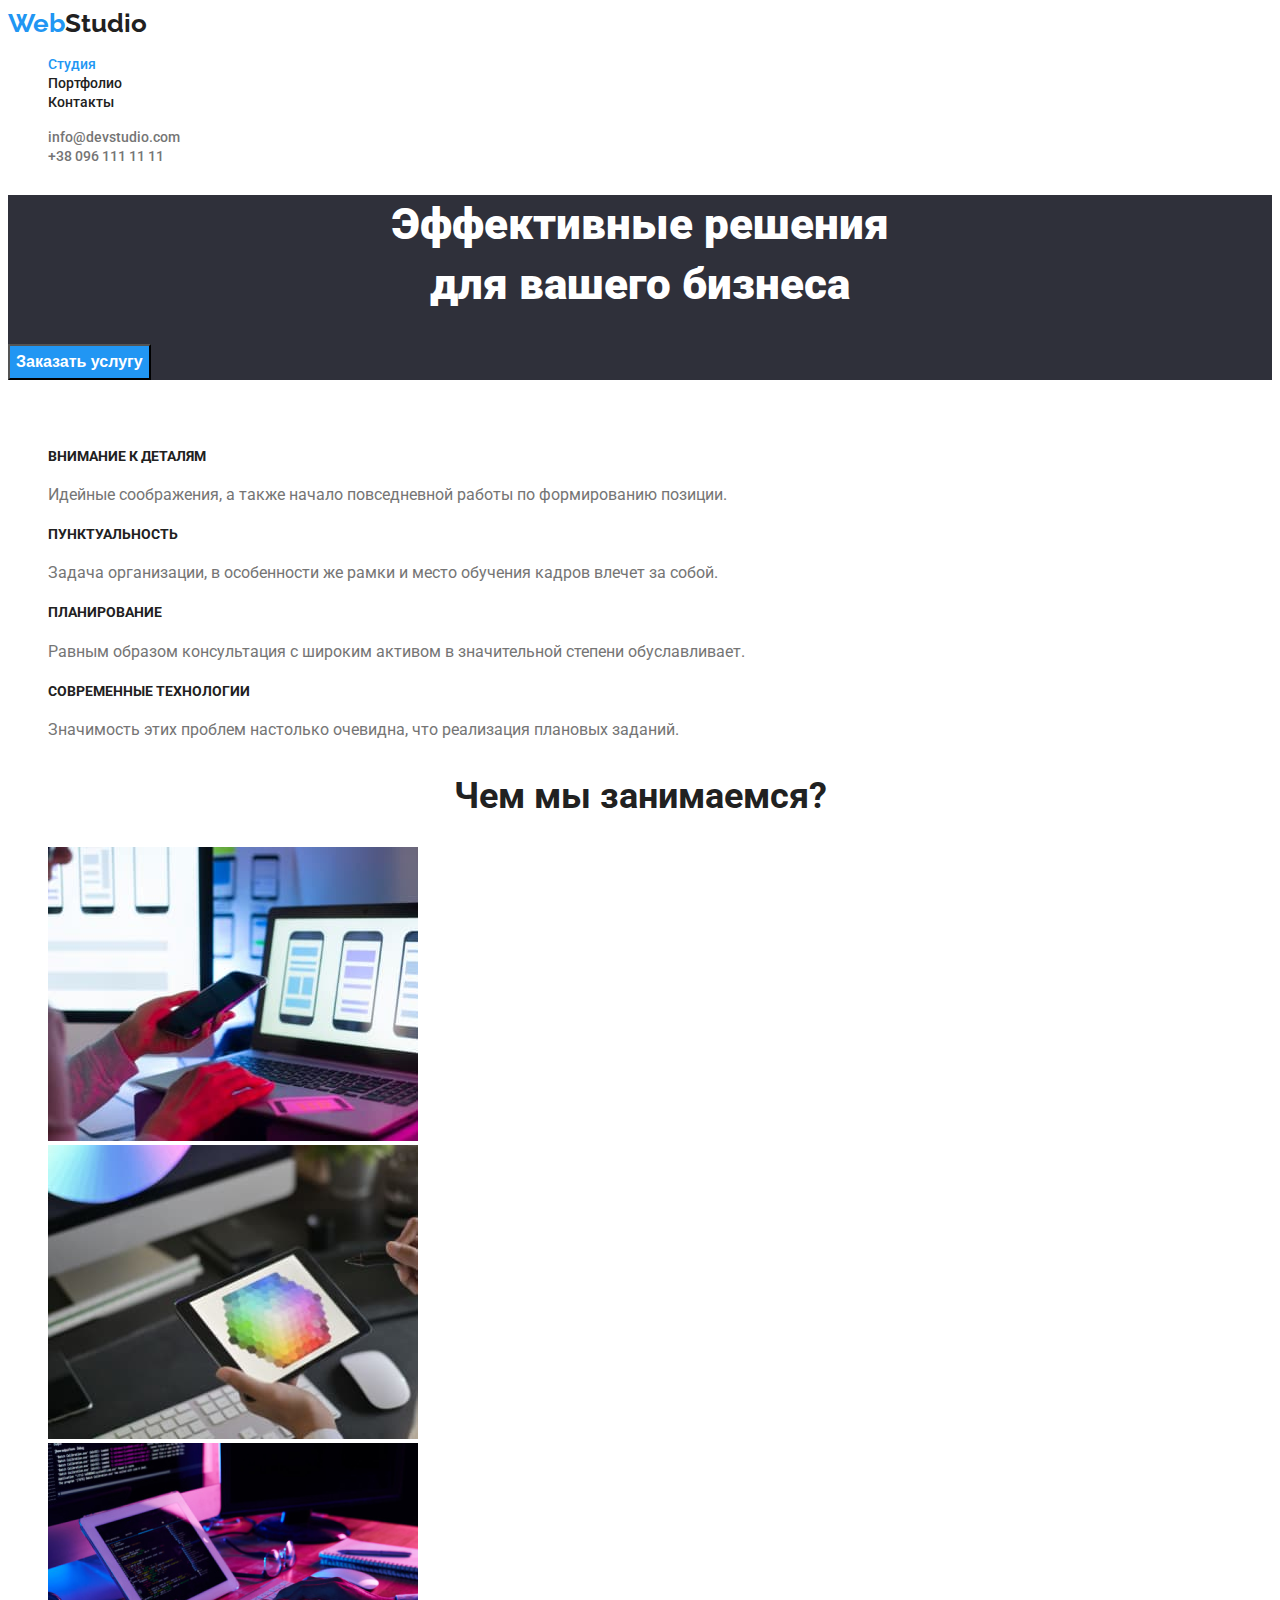
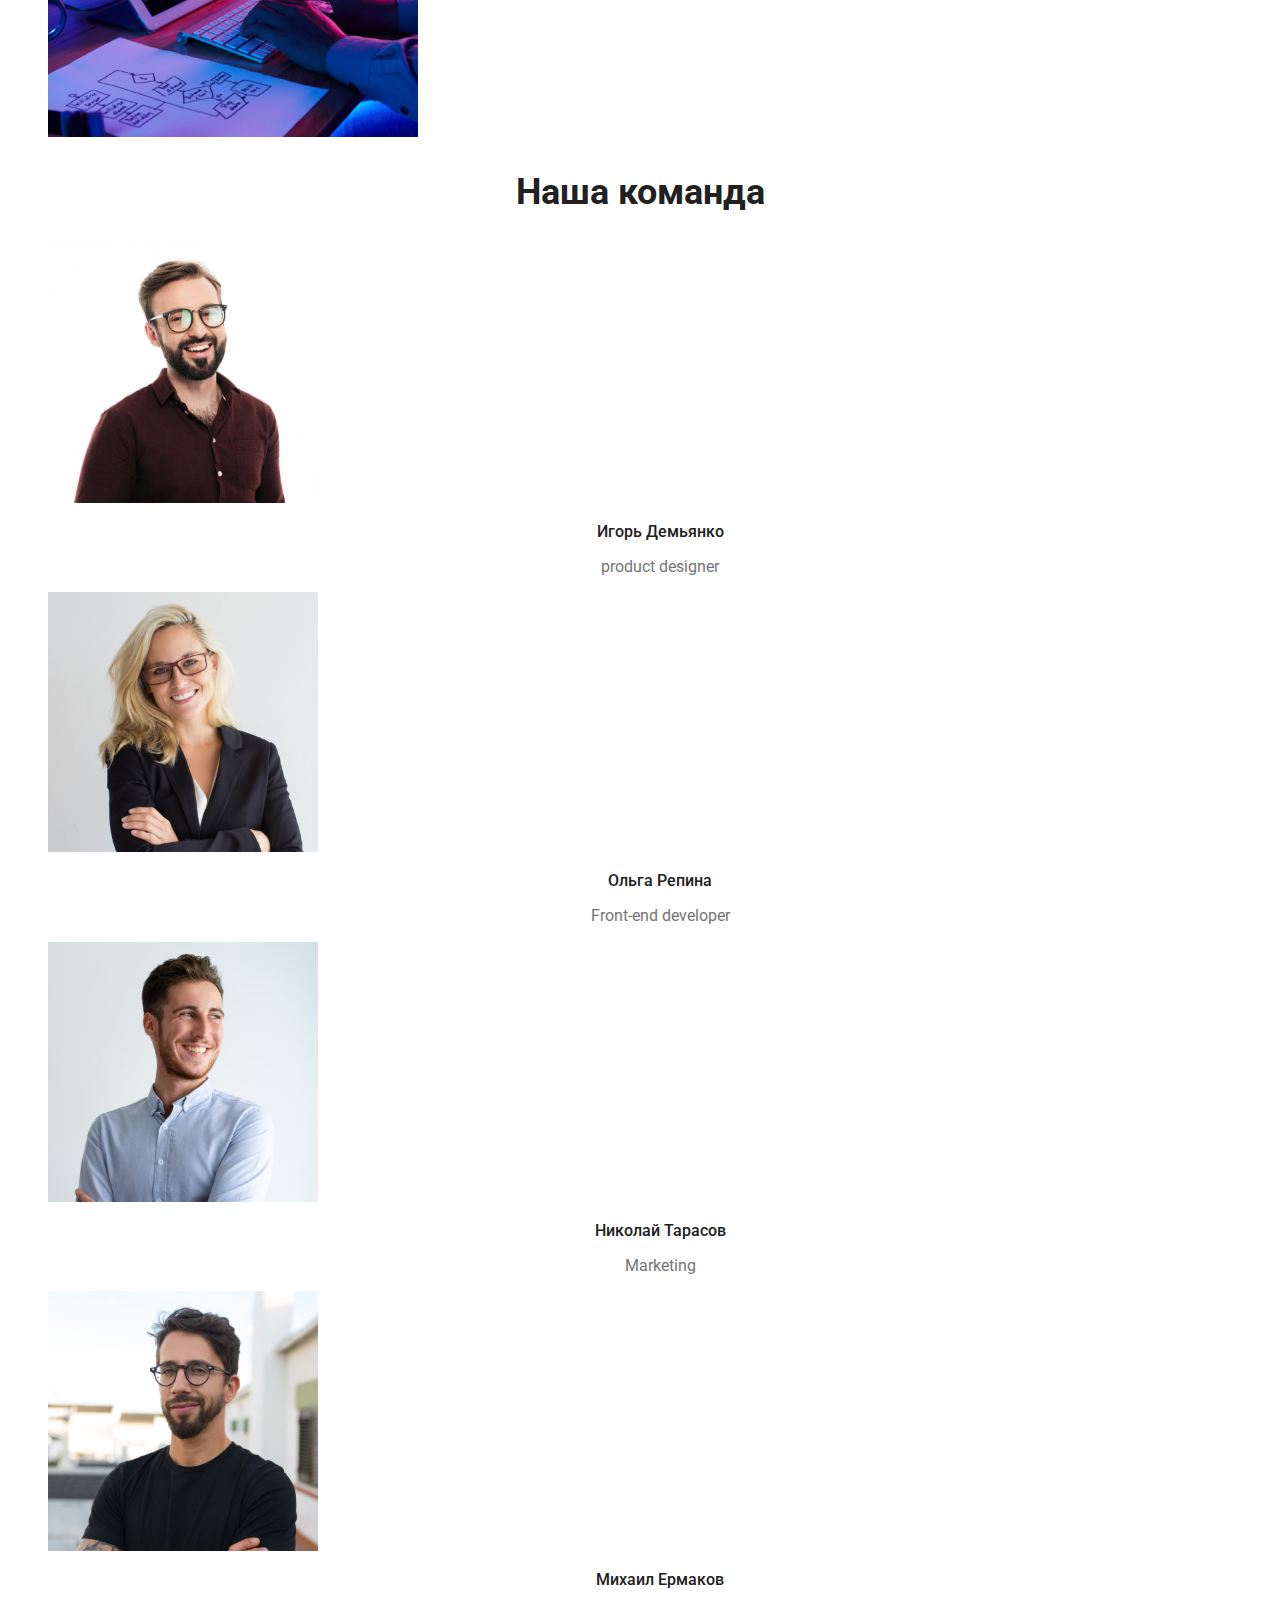
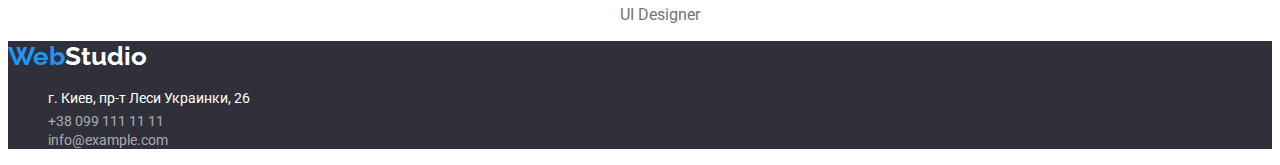
<file: index.html>
<!DOCTYPE html>
<html lang="ru">
  <head>
    <meta charset="UTF-8" />
    <meta http-equiv="X-UA-Compatible" content="IE=edge" />
    <meta name="viewport" content="width=device-width, initial-scale=1.0" />

    <title>Document</title>
    <link rel="preconnect" href="https://fonts.googleapis.com" />
    <link rel="preconnect" href="https://fonts.gstatic.com" crossorigin />
    <link
      href="https://fonts.googleapis.com/css2?family=Raleway:wght@700&family=Roboto:wght@400;500;700;900&display=swap"
      rel="stylesheet"
    />
    <link rel="stylesheet" href="./css/style.css" />
  </head>

  <body>
    <header>
      <nav>
        <a class="webstudio" href="./index.html"><span class="web">Web</span>Studio</a>
        <ul>
          <li><a href="./index.html" class="navigation-bar current">Студия</a></li>
          <li><a href="./portfolio.html" class="navigation-bar">Портфолио</a></li>
          <li><a href="" class="navigation-bar">Контакты</a></li>
        </ul>
      </nav>
      <ul>
        <li><a class="adress" href="mailto:info@devstudio.com">info@devstudio.com</a></li>
        <li><a class="adress" href="tel:+38 096 111 11 11">+38 096 111 11 11</a></li>
      </ul>
    </header>
    <main>
      <section class="header-section">
        <h1 class="header">
          Эффективные решения<br />
          для вашего бизнеса
        </h1>
        <button class="header-button" type="button">Заказать услугу</button>
      </section>
      <section>
        <h2 class="remove">заголовок секції, який прибереться в CSS</h2>

        <ul>
          <li>
            <h3 class="h3-header">Внимание к деталям</h3>
            <p class="section-text">
              Идейные соображения, а также  начало повседневной работы по формированию позиции.
            </p>
          </li>

          <li>
            <h3 class="h3-header">Пунктуальность</h3>
            <p class="section-text">
              Задача организации, в особенности же рамки и место обучения кадров влечет за собой.
            </p>
          </li>

          <li>
            <h3 class="h3-header">Планирование</h3>
            <p class="section-text">
              Равным образом консультация с широким активом в значительной степени обуславливает.
            </p>
          </li>

          <li>
            <h3 class="h3-header">Современные технологии</h3>
            <p class="section-text">
              Значимость этих проблем настолько очевидна, что реализация плановых заданий.
            </p>
          </li>
        </ul>
      </section>
      <section>
        <h2 class="h2-header">Чем мы занимаемся?</h2>
        <ul>
          <li><img src="images/img1.jpg" alt="Компьютер" width="370" height="294" /></li>
          <li><img src="images/img2.jpg" alt="Ноут" width="370" height="294" /></li>
          <li><img src="images/imgf.png" alt="Планшет" width="370" height="294" /></li>
        </ul>
      </section>
      <section>
        <h2 class="h2-header">Наша команда</h2>
        <ul>
          <li>
            <img src="images/bearded.jpg" alt="работник" width="270" height="260" />

            <h3 class="worker-name">Игорь Демьянко</h3>

            <p class="worker-text">product designer</p>
          </li>

          <li>
            <img src="images/wom.jpg" alt="работник" width="270" height="260" />

            <h3 class="worker-name">Ольга Репина</h3>

            <p class="worker-text">Front-end developer</p>
          </li>
          <li>
            <img src="images/man.jpg" alt="работник" width="270" height="260" />

            <h3 class="worker-name">Николай Тарасов</h3>

            <p class="worker-text">Marketing</p>
          </li>
          <li>
            <img src="images/man1.jpg" alt="работник" width="270" height="260" />

            <h3 class="worker-name">Михаил Ермаков</h3>

            <p class="worker-text">UI Designer</p>
          </li>
        </ul>
      </section>
    </main>
    <footer class="footer">
      <a class="webstudio footweb" href="./index.html"><span class="web">Web</span>Studio</a>
      <address>
        <ul class="footer">
          <li><a class="footer-text">г. Киев, пр-т Леси Украинки, 26</a></li>
          <li><a class="adress" href="tel: +38 099 111 11 11"> +38 099 111 11 11</a></li>
          <li><a class="adress" href="mailto:info@example.com">info@example.com</a></li>
        </ul>
      </address>
    </footer>
  </body>
</html>
</file>
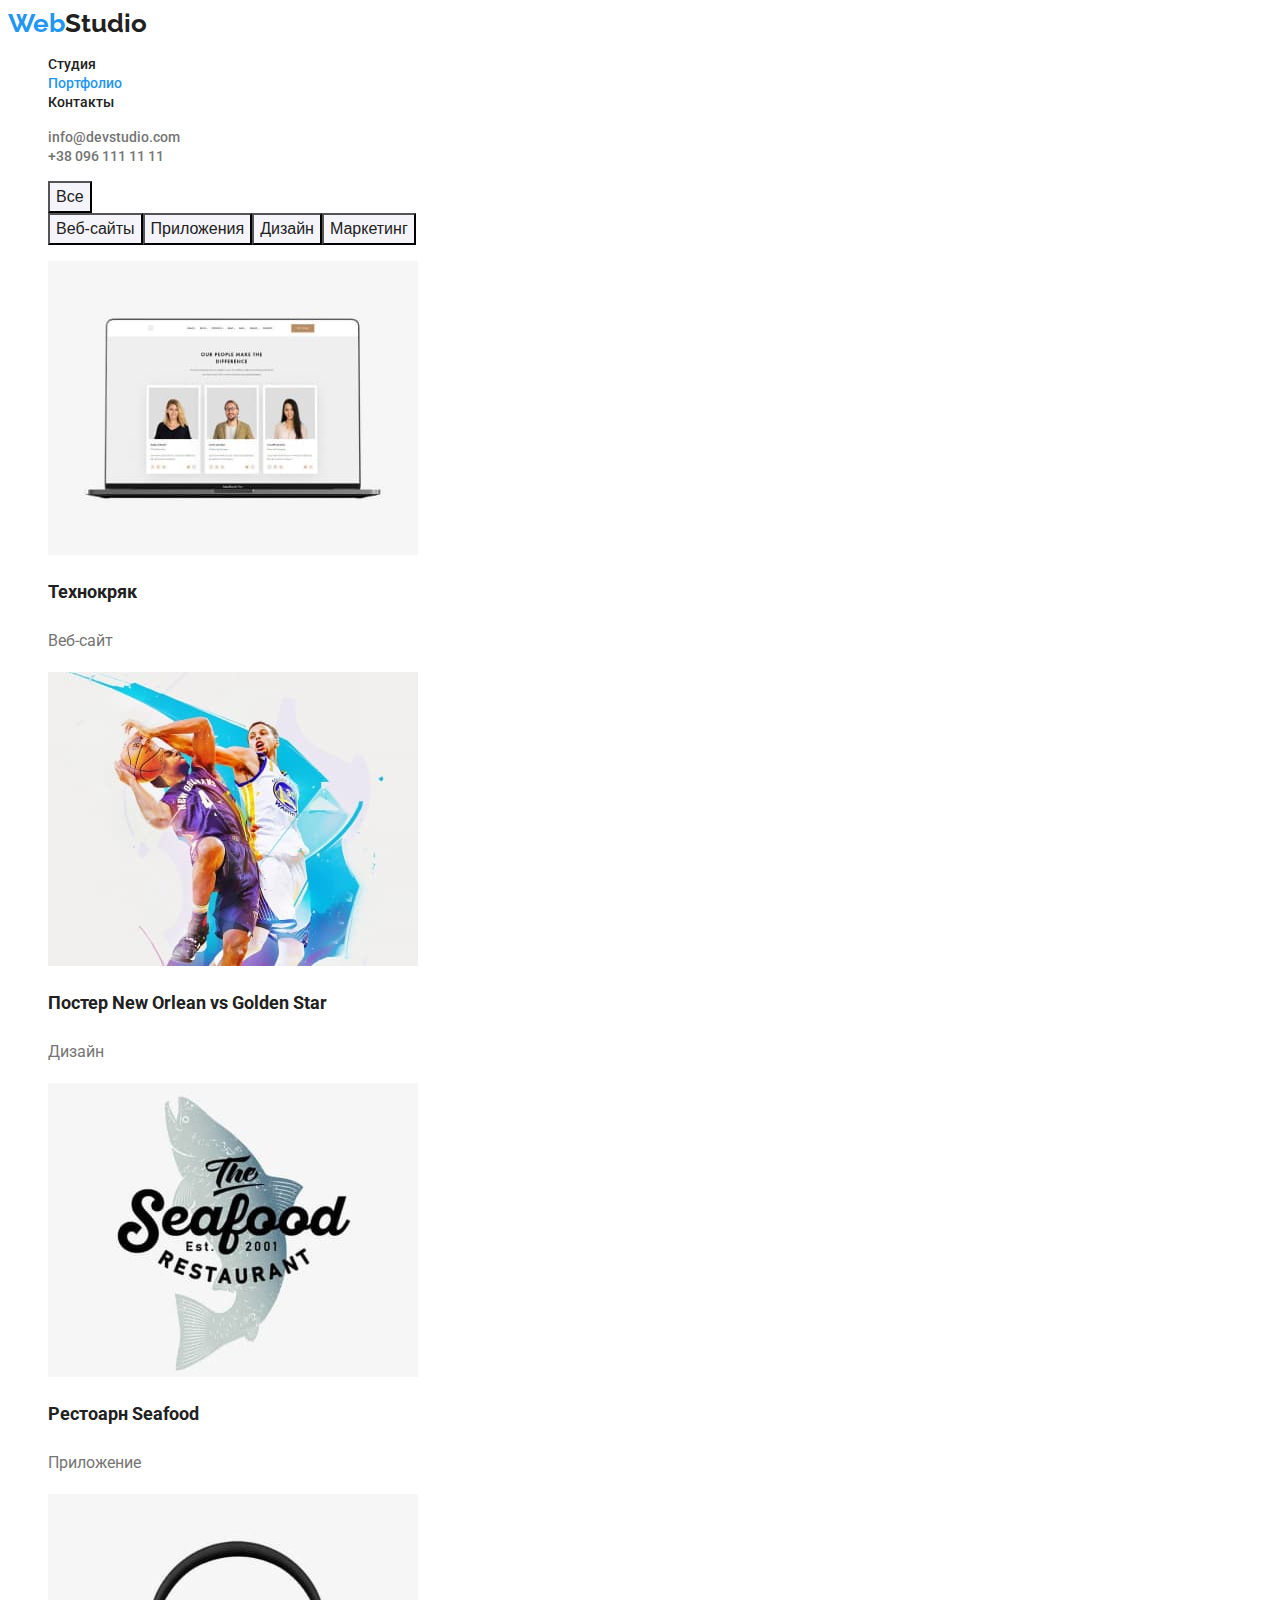
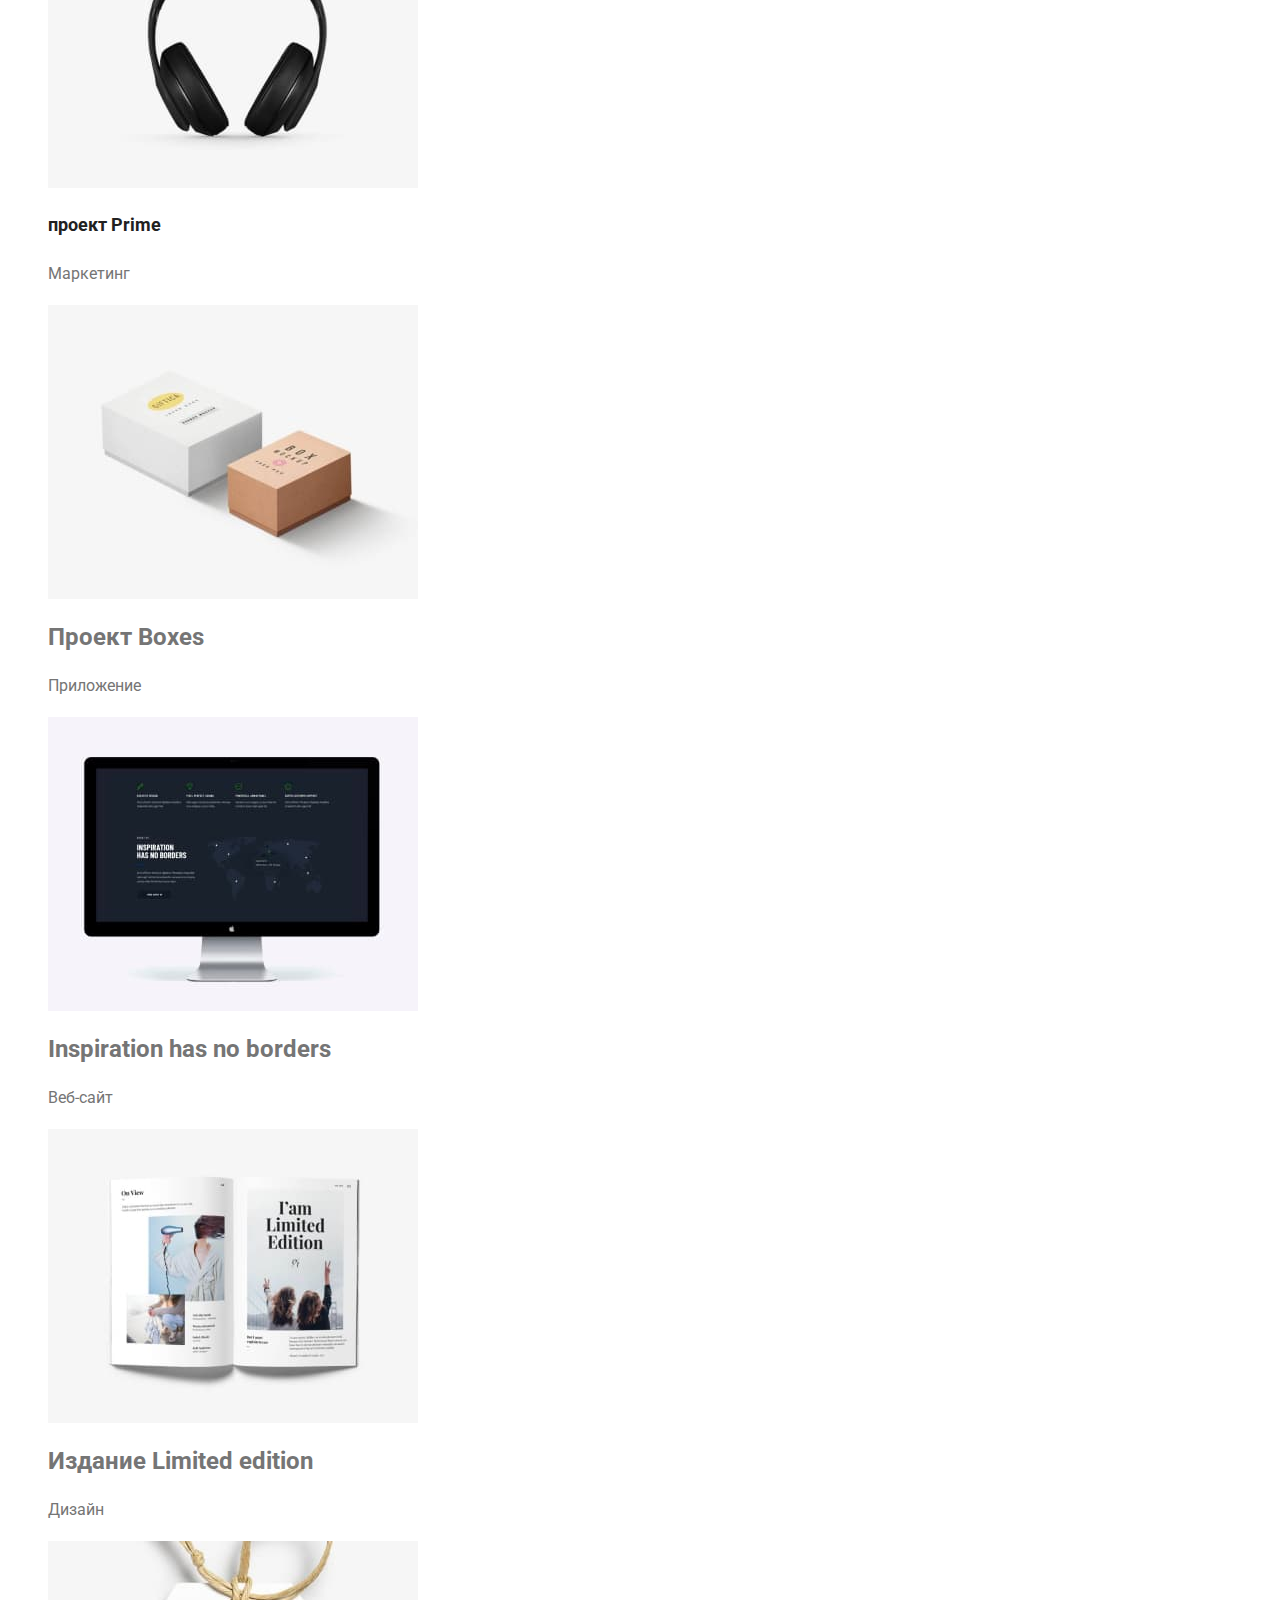
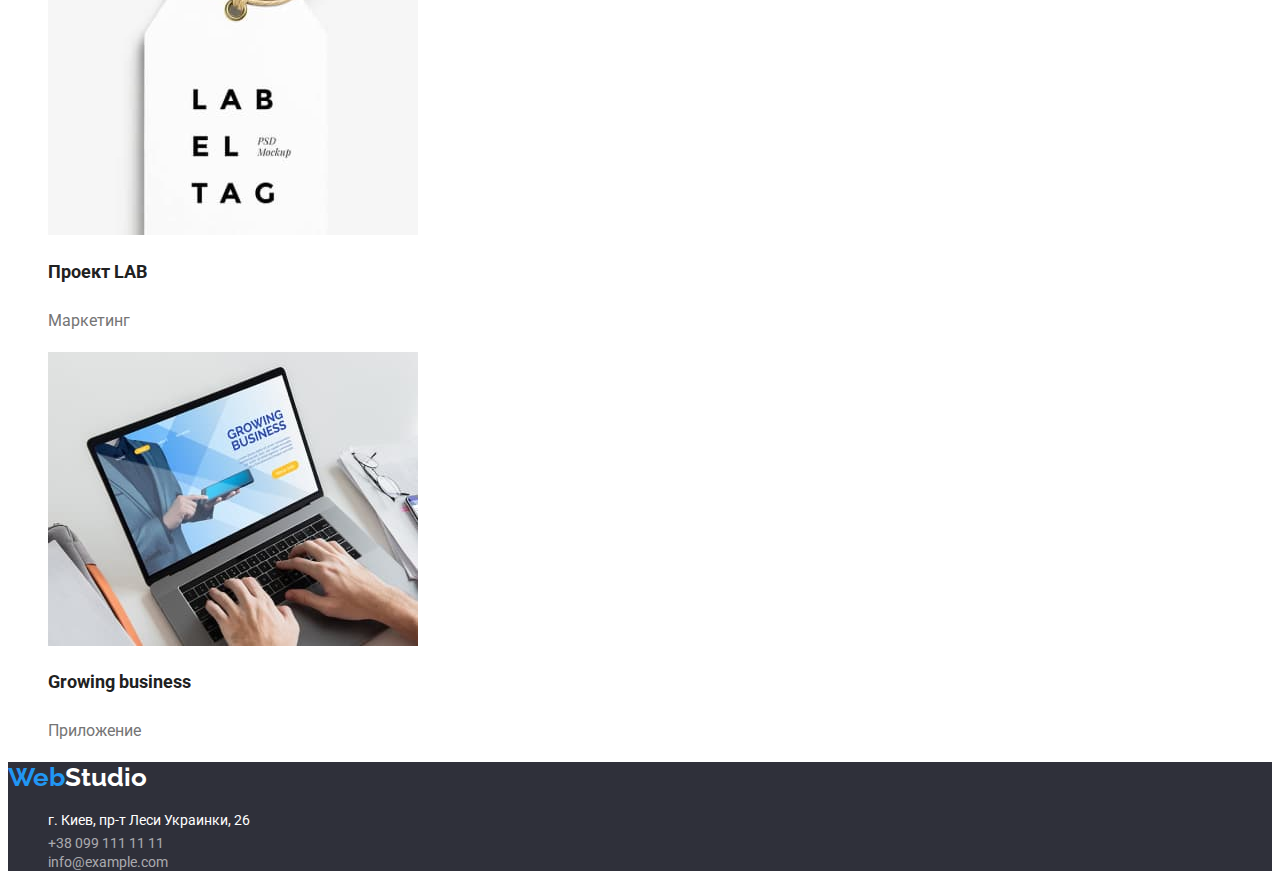
<file: portfolio.html>
<!DOCTYPE html>
<html lang="en">
<head>
    <meta charset="UTF-8">
    <meta http-equiv="X-UA-Compatible" content="IE=edge">
    <meta name="viewport" content="width=device-width, initial-scale=1.0">
    <title>Portfolio</title>
    <link rel="stylesheet" href="./css/style.css">
    <link rel="preconnect" href="https://fonts.googleapis.com">
<link rel="preconnect" href="https://fonts.gstatic.com" crossorigin>
<link href="https://fonts.googleapis.com/css2?family=Raleway:wght@700&family=Roboto:wght@400;500;700;900&display=swap" rel="stylesheet">
</head>
<body>
    <header>
        <nav>
            <a class="webstudio" href="./index.html"><span class="web">Web</span>Studio</a>
            <ul > 
                <li> <a href="./index.html" class="navigation-bar">Студия</a></li>
                <li><a href="./portfolio.html" class="navigation-bar current">Портфолио</a></li>
                <li><a href=""class="navigation-bar">Контакты</a ></li>

            </ul>
            
           
            
            

        </nav>
        <ul>
            <li><a class="adress" href="mailto:info@devstudio.com">info@devstudio.com</a></li>
            <li><a class="adress" href="tel:+38 096 111 11 11">+38 096 111 11 11</a></li>
        </ul>
            
            
        
    </header>
    <main>
        <section>
            <ul>
                <li ><button class="section-button" type="button">Все</button></li>
                <li ><button class="section-button" type="button">Веб-сайты</button</li>
                <li ><button class="section-button" type="button">Приложения</button</li>
                <li ><button class="section-button" type="button">Дизайн</button</li>
                <li ><button class="section-button" type="button">Маркетинг</button</li>
            </ul>
            <ul>
                <li>
                    <img src="./images/технокряк.jpg" alt="a computer">
                    <h2 class="section-header">Технокряк</h2>
                    <p class='section-text'>Веб-сайт</p>
                    
                </li>
                <li>
                    <img src="./images/постер.jpg" alt="poster with two men">
                    <h2 class="section-header"> Постер New Orlean vs Golden Star</h2>
                    <p class='section-text'>Дизайн</p>
                    
                </li>
                <li>
                    <img src="./images/ресторан.jpg" alt="restaurant`s design">
                    <h2 class="section-header">Рестоарн Seafood</h2>
                    <p class='section-text'>Приложение</p>
                    
                </li>
                <li>
                    <img src="./images/prime.jpg" alt="headphones">
                    <h2 class="section-header">проект Prime</h2>
                    <p class='section-text'>Маркетинг</p>
                </li>
                <li>
                    <img src="./images/boxes.jpg" alt="two boxes">
                    <h2>Проект Boxes</h2>
                    <p class='section-text'>Приложение</p>
                </li>
                <li>
                    <img src="./images/inspiration.jpg" alt="a computer">
                    <h2>Inspiration has no borders</h2>
                    <p class='section-text'>Веб-сайт</p>
                </li>
                <li>
                    <img src="./images/издание.jpg" alt="a book">
                    <h2>Издание Limited edition</h2>
                    <p class='section-text'>Дизайн</p>
                </li>
                <li>
                    <img src="./images/LAB.jpg" alt="a label">
                    <h2 class="section-header">Проект LAB</h2>
                    <p class='section-text'>Маркетинг</p>
                </li>
                <li>
                    <img src="./images/business.jpg" alt="a laptop">
                    <h2 class="section-header">Growing business</h2>
                    <p class='section-text'>Приложение</p>
                </li>
            </ul>
        </section>




    </main>
    <footer class="footer">
        <a class="webstudio footweb" href="./index.html"><span class="web">Web</span>Studio</a>
        <address>
           
            <ul>
                
                <li><a class="footer-text" >г. Киев, пр-т Леси Украинки, 26</a></li>
                <li><a class="adress" href="tel: +38 099 111 11 11"> +38 099 111 11 11</a></li>
                <li><a class="adress" href="mailto:info@example.com">info@example.com</a></li>
            </ul>
            
           
        </address>
    </footer>
    
</body>
</html>
</file>
<file: css/style.css>
:root {
  --blueColor: #2196f3;
  --blackColor: #212121;
  --greyColor: #757575;
  --whiteColor: #ffffff;
  --footerGrey: #2f303a;
  --buttonColor:#F5F4FA;
}
body {
  color: var(--greyColor);
  font-family: 'Roboto', sans-serif;
}
.navigation-bar {
  color: var(--blackColor);
  font-size: 14px;
  line-height: 1.17;
  text-decoration: none;
  font-weight: 500;
}
.navigation-bar:hover, .current, .adress:hover {
  color: var(--blueColor);
 }
.navigation-bar:focus, .adress:focus{
  color: var(--blueColor);
  background-color: var(--buttonColor);
}

ul {
  list-style-type: none;
}

.adress {
  color: var(--greyColor);
  font-weight: 500;
  font-size: 14px;
  line-height: 1.17;
  text-decoration: none;
}
.footer .adress {
    color: rgba(255, 255, 255, 0.6);
    font-style: normal;
    font-weight: 400;
  }
  


.webstudio {
  font-family: 'Raleway', sans-serif;
  font-weight: 700;
  font-size: 26px;
  line-height: 1.17;
  text-decoration: none;
  color: var(--blackColor);
}
.footweb {
  color: var(--whiteColor);
}
.web {
  color: var(--blueColor);
}

.header {
  font-weight: 900;
  color: #ffffff;
  text-align: center;
  font-size: 44px;
  line-height: 1.36;
}
.header-section {
  background-color: #2f303a;
}
.remove{
    color: var(--whiteColor);
}
.header-button {
  font-size: 16px;
  line-height: 1.87;
  font-weight: 700;
  text-align: center;
  color: var(--whiteColor);
  background-color: var(--blueColor);
}
.h3-header {
  font-weight: bold;
  font-size: 14px;
  line-height: 1.17;
  color: var(--blackColor);
  text-transform: uppercase;
}
.section-text {
  font-weight: 400;
  font-size: 14px;
  line-height: 1.71;
}
.h2-header {
  font-weight: 700;
  font-size: 36px;
  text-align: center;
  line-height: 1.17;
  color: var(--blackColor);
}
.worker-name {
  text-align: center;
  color: var(--blackColor);
  font-weight: 500;
  font-size: 16px;
  line-height: 1.17;
}
.worker-text {
  font-weight: 400;
  font-size: 16px;
  line-height: 1.17;
  text-align: center;
}
.footer {
  background-color: var(--footerGrey);
  color: var(--whiteColor);
}
.footer-text {
  color: var(--whiteColor);
  font-weight: 400;
  font-size: 14px;
  line-height: 1.71;
  font-style: normal;
}
.section-button {
  background-color: var(--buttonColor);
  font-weight: 500;
  font-size: 16px;
  line-height: 1.625;
  text-align: center;
  color: var(--blackColor);
}
.section-button:hover ,:focus {
  background-color: var(--blueColor);
  color: #ffffff;
  box-shadow: 0 2 2 0,
   0 1 2 0;
}
.section-header {
  font-weight: 700;
  font-size: 18px;
  line-height: 2;
  color: var(--blackColor);
}
.section-text {
  font-weight: 400;
  font-size: 16px;
  line-height: 1.875;
}
</file>
